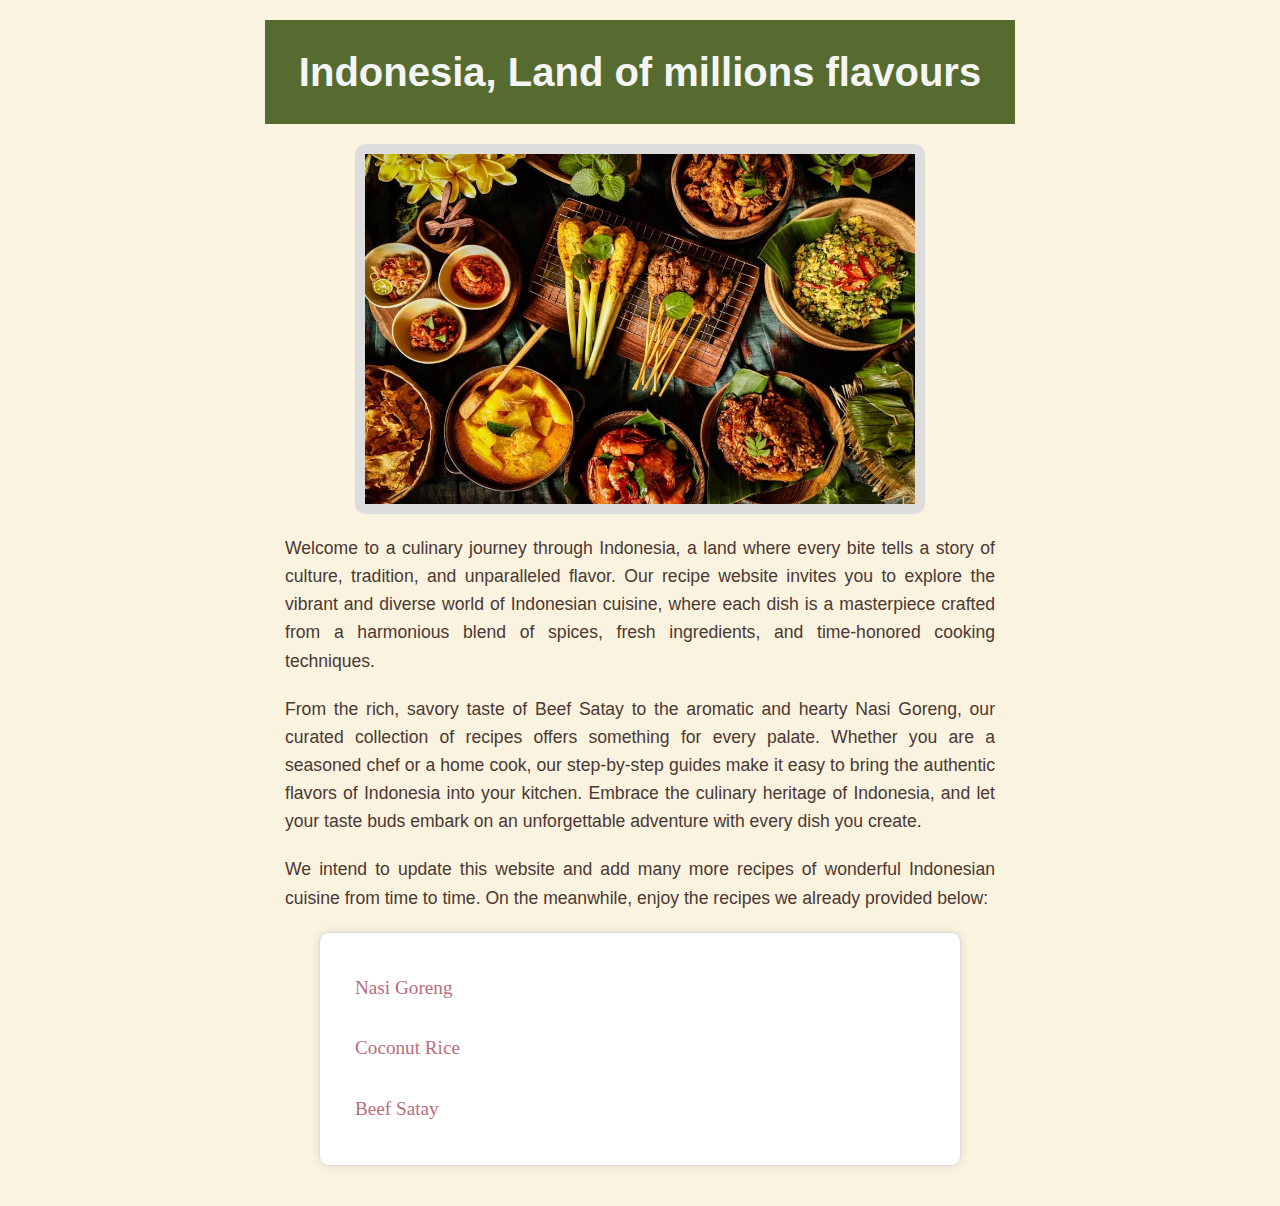
<file: index.html>
<!DOCTYPE html>
<html lang="en">
<head>
    <meta charset="UTF-8">
    <meta name="viewport" content="width=device-width, initial-scale=1.0">
    <link rel="stylesheet" href="style.css">
    <title>Indonesia, Land of millions flavours</title>
</head>

<body>
    <h1 class="title">Indonesia, Land of millions flavours</h1>
    
    <div class="headim">
    <img src="images/kuliner.jpg" height="350" width="550" />
    </div>
    
    <p class="desc">Welcome to a culinary journey through Indonesia,
         a land where every bite tells a story of culture, 
         tradition, and unparalleled flavor. Our recipe 
         website invites you to explore the vibrant and 
         diverse world of Indonesian cuisine, where each 
         dish is a masterpiece crafted from a harmonious 
         blend of spices, fresh ingredients, and time-honored 
         cooking techniques. </p> 
         
    <p class="desc">From the rich, savory taste of Beef Satay to 
        the aromatic and hearty Nasi Goreng, our 
        curated collection of recipes offers something 
        for every palate. Whether you are a seasoned 
        chef or a home cook, our step-by-step guides 
        make it easy to bring the authentic flavors of 
        Indonesia into your kitchen. Embrace the 
        culinary heritage of Indonesia, and let your 
        taste buds embark on an unforgettable adventure 
        with every dish you create.
    </p>

    <p class="desc">We intend to update this website and add many more 
        recipes of wonderful Indonesian cuisine from time 
        to time. On the meanwhile, enjoy the recipes we already
        provided below:
    </p>

    <uL class="list">
        <li><a href="recipes/nasi_goreng.html">Nasi Goreng</a></li>
        <li><a href="recipes/coconut_rice.html">Coconut Rice</a></li>
        <li><a href="recipes/beef_satay.html">Beef Satay</a></li>
    </uL>
</body>
</html>
</file>
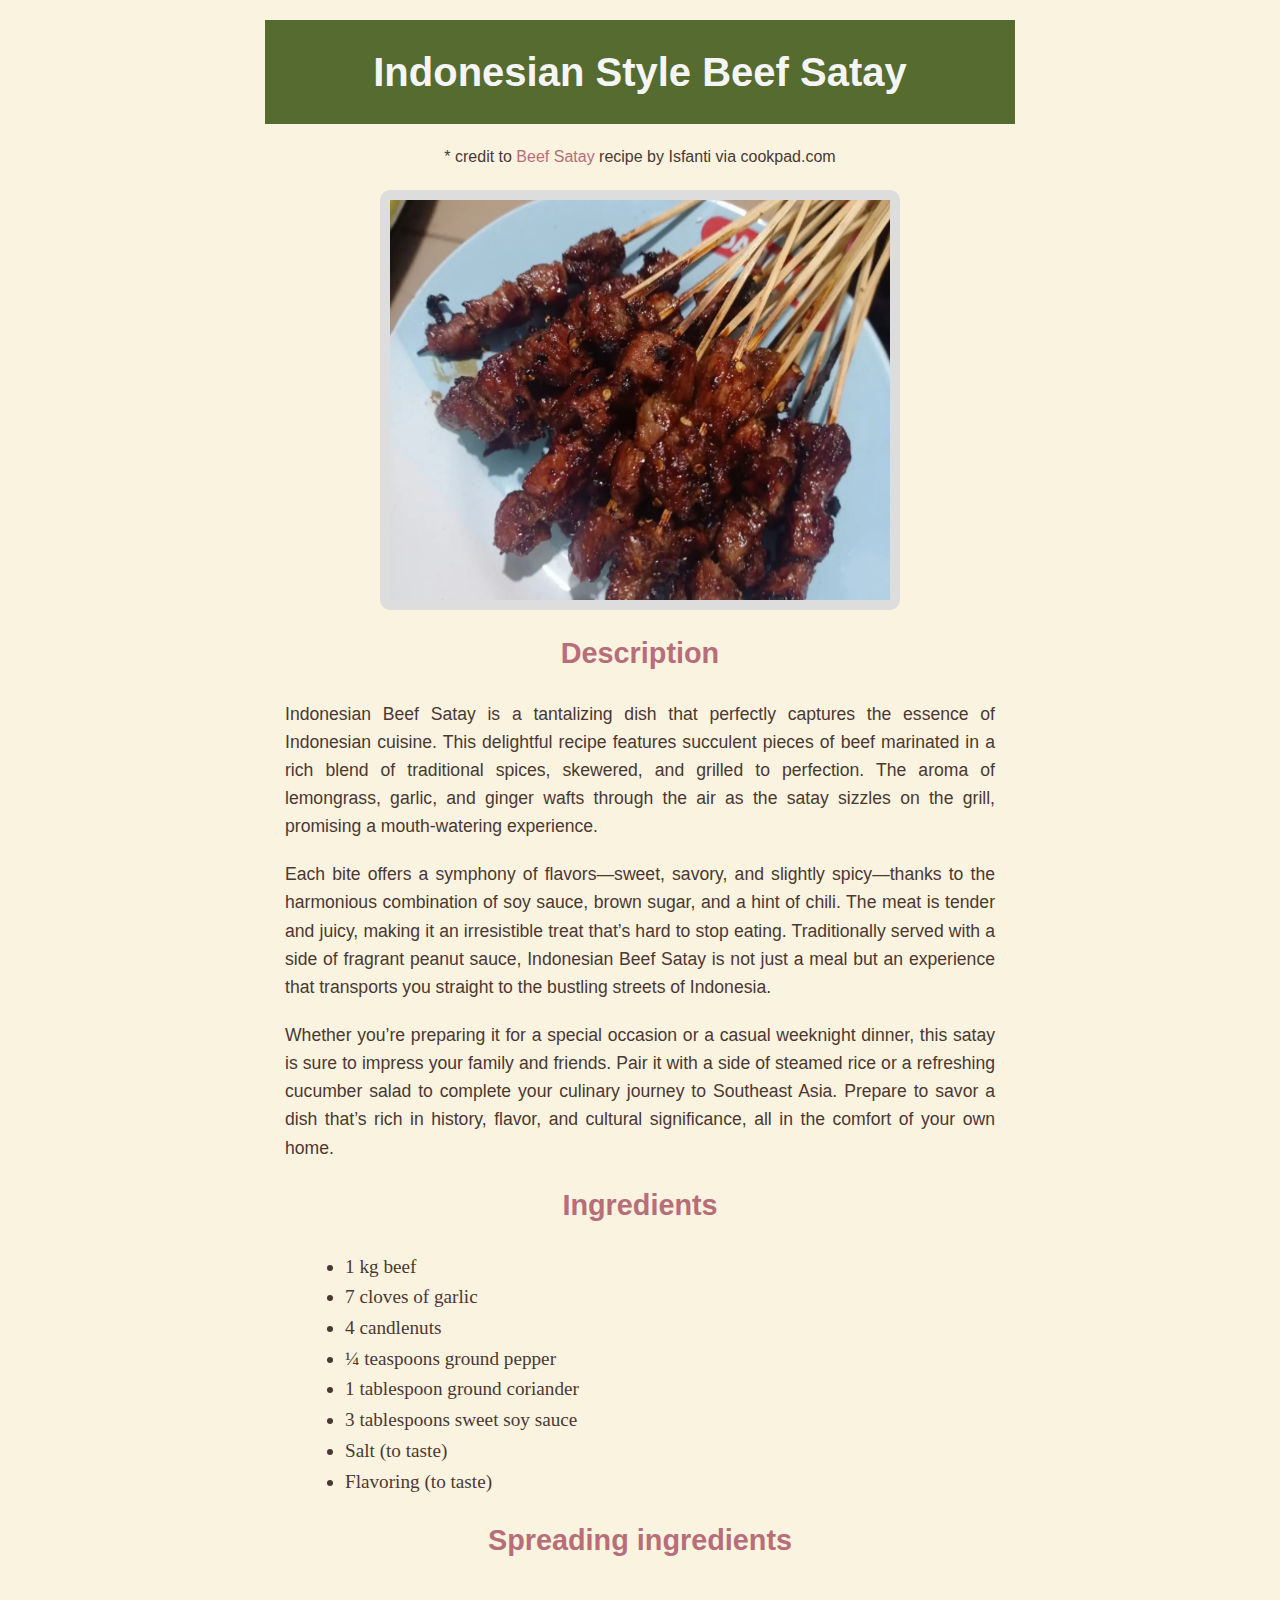
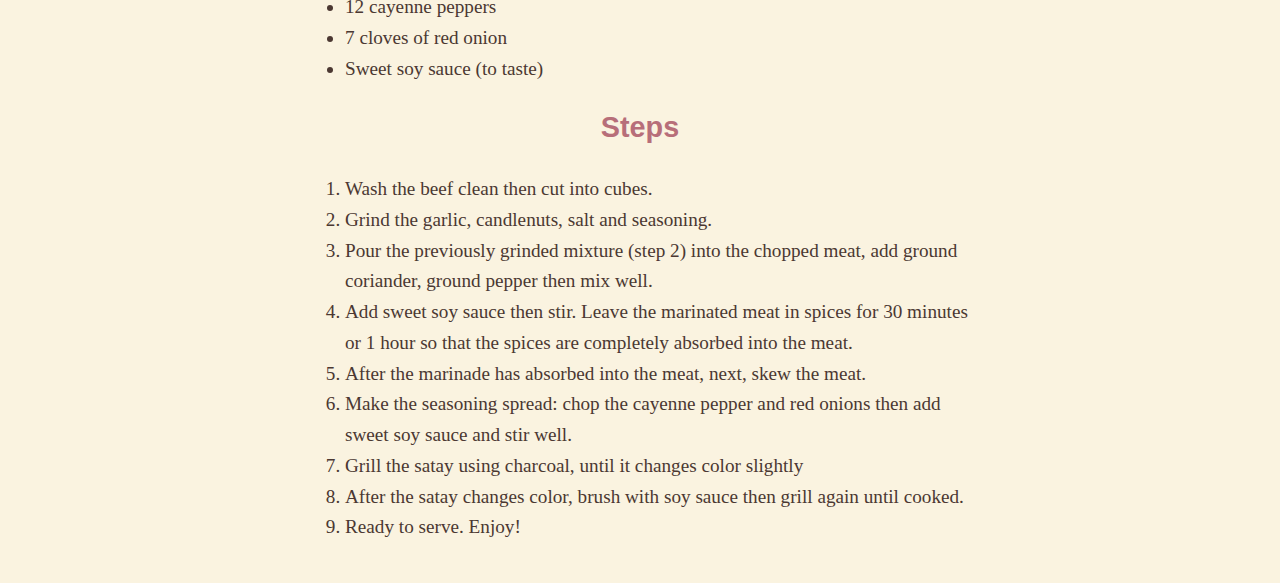
<file: recipes/beef_satay.html>
<!DOCTYPE html>
<html lang="en">
<head>
    <meta charset="UTF-8">
    <meta name="viewport" content="width=device-width, initial-scale=1.0">
    <title>Beef Satay</title>
    <link rel="stylesheet" href="beef_satay_style.css">
</head>


<body>
    <h1 class="title">Indonesian Style Beef Satay</h1>
    <p class="credit">* credit to <a href="https://cookpad.com/id/resep/16723719-sate-daging-sapi">Beef Satay</a> recipe by Isfanti via cookpad.com</p>
    <img src="images/beef_satay.jpg" alt="Beef Satay" height="400" width="500" />
    <h2 class="subtitle">Description</h2>

    <p class="desc">Indonesian Beef Satay is a tantalizing dish that 
        perfectly captures the essence of Indonesian 
        cuisine. This delightful recipe features succulent 
        pieces of beef marinated in a rich blend of 
        traditional spices, skewered, and grilled to 
        perfection. The aroma of lemongrass, garlic, 
        and ginger wafts through the air as the satay 
        sizzles on the grill, promising a mouth-watering 
        experience.</p>

    <p class="desc">Each bite offers a symphony of flavors—sweet, 
        savory, and slightly spicy—thanks to the 
        harmonious combination of soy sauce, brown sugar, 
        and a hint of chili. The meat is tender and juicy, 
        making it an irresistible treat that’s hard to 
        stop eating. Traditionally served with a side of 
        fragrant peanut sauce, Indonesian Beef Satay is 
        not just a meal but an experience that transports 
        you straight to the bustling streets of Indonesia.</p>

    <p class="desc">Whether you’re preparing it for a special 
        occasion or a casual weeknight dinner, this satay 
        is sure to impress your family and friends. 
        Pair it with a side of steamed rice or a 
        refreshing cucumber salad to complete your 
        culinary journey to Southeast Asia. Prepare to 
        savor a dish that’s rich in history, flavor, and 
        cultural significance, all in the comfort of your 
        own home.</p>

    <h2 class="subtitle">Ingredients</h2>
    <ul class="ingredients">
        <li>1 kg beef</li>
        <li>7 cloves of garlic</li>
        <li>4 candlenuts</li>
        <li>¼ teaspoons ground pepper</li>
        <li>1 tablespoon ground coriander</li>
        <li>3 tablespoons sweet soy sauce</li>
        <li>Salt (to taste)</li>
        <li>Flavoring (to taste)</li>
    </ul>

    <h3 class="subtitle">Spreading ingredients</h3>
    <ul class="ingredients">
        <li>12 cayenne peppers</li>
        <li>7 cloves of red onion</li>
        <li>Sweet soy sauce (to taste)</li>
    </ul>

    <h2 class="subtitle">Steps</h2>
    <ol class="steps">
        <li>Wash the beef clean then cut into cubes.</li>
        <li>Grind the garlic, candlenuts, salt and seasoning.</li>
        <li>Pour the previously grinded mixture (step 2) into the chopped meat, add ground coriander, ground pepper then mix well.</li>
        <li>Add sweet soy sauce then stir. Leave the marinated meat in spices for 30 minutes or 1 hour so that the spices are completely absorbed into the meat.</li>
        <li>After the marinade has absorbed into the meat, next, skew the meat.</li>
        <li>Make the seasoning spread: chop the cayenne pepper and red onions then add sweet soy sauce and stir well.</li>
        <li>Grill the satay using charcoal, until it changes color slightly</li>
        <li>After the satay changes color, brush with soy sauce then grill again until cooked.</li>
        <li>Ready to serve. Enjoy!</li>
    </ol>
</body>
</html>
</file>
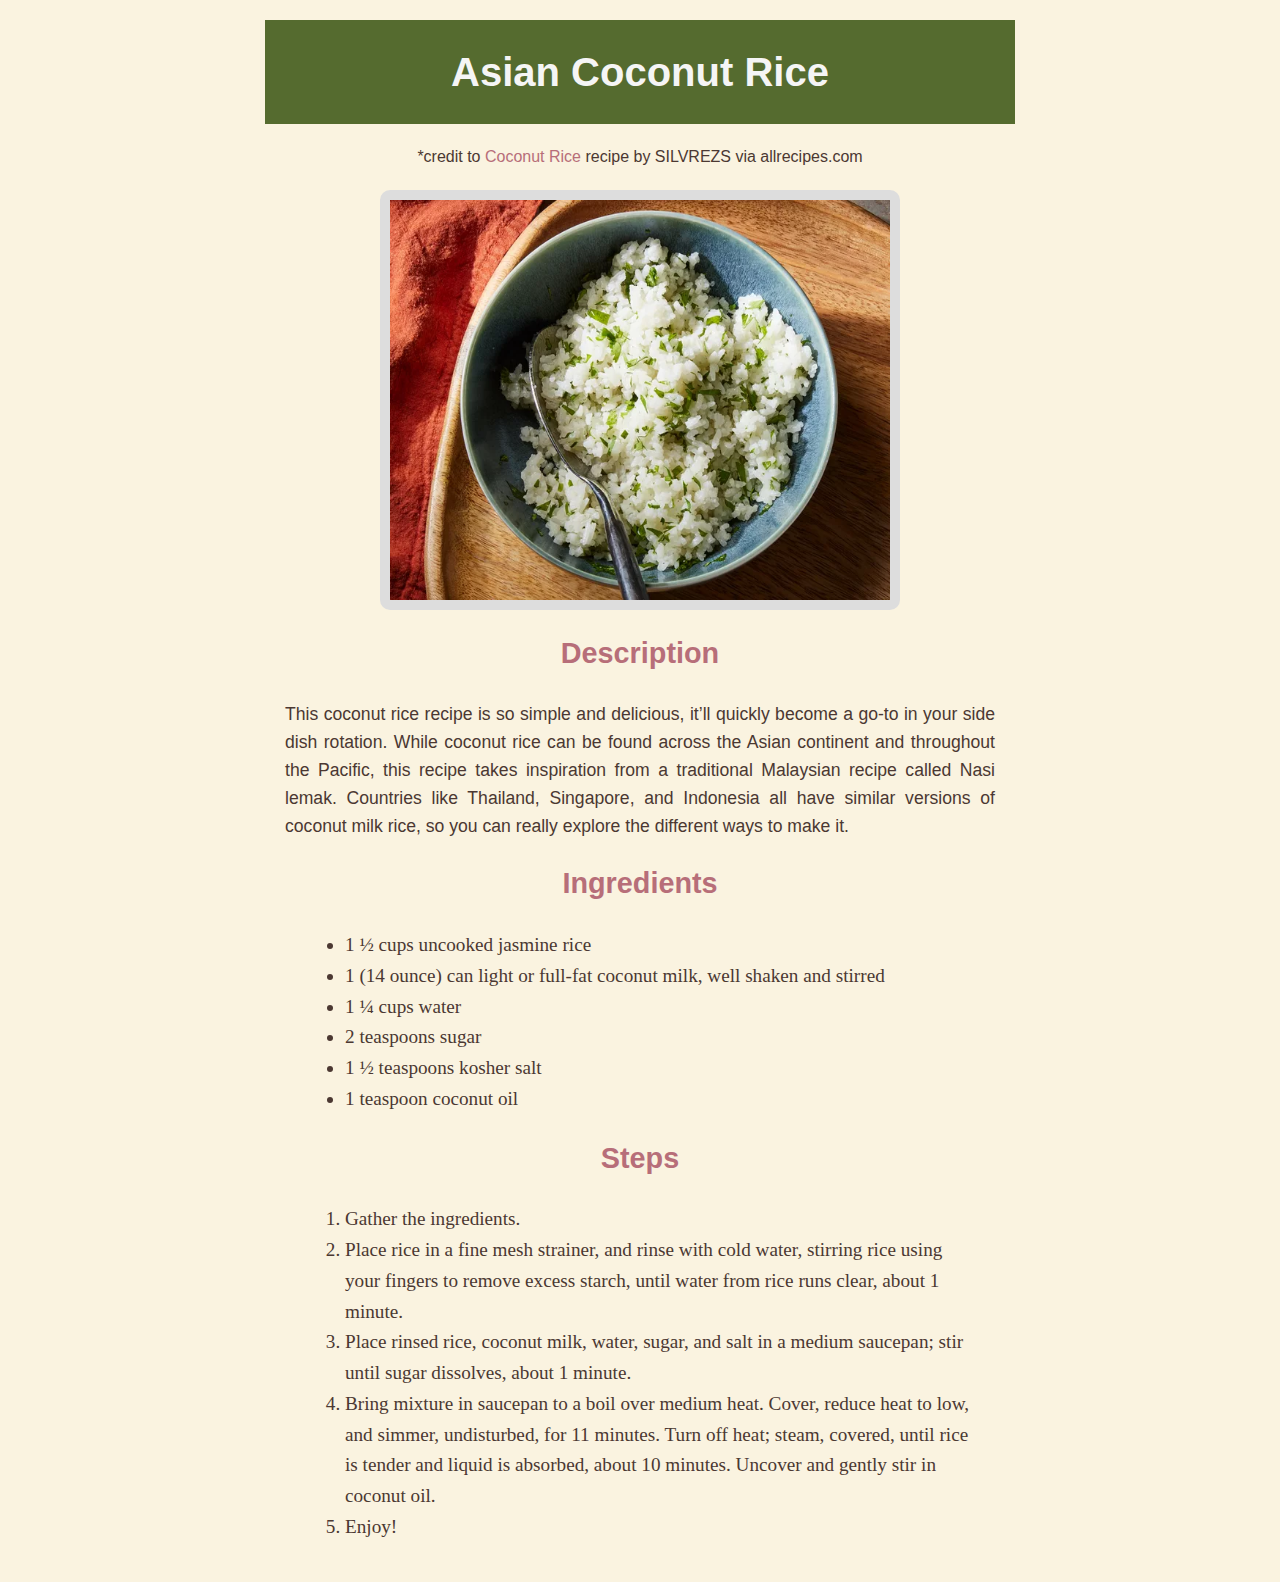
<file: recipes/coconut_rice.html>
<!DOCTYPE html>
<html lang="en">
<head>
    <meta charset="UTF-8">
    <meta name="viewport" content="width=device-width, initial-scale=1.0">
    <title>Coconut Rice</title>
    <link rel="stylesheet" href="coconut_rice_style.css">
</head>
<body>
    <h1 class="title">Asian Coconut Rice</h1>
    <p class="credit">*credit to <a href="https://www.allrecipes.com/recipe/56059/asian-coconut-rice/">Coconut Rice</a> recipe by SILVREZS via allrecipes.com</p>
    <img src="images/coconut_rice.jpg" alt="Coconut Rice" height="400" width="500" />

    <h2 class="subtitle">Description</h2>
    <p class="desc">This coconut rice recipe is so simple and delicious, 
        it’ll quickly become a go-to in your side dish rotation. 
        While coconut rice can be found across the Asian 
        continent and throughout the Pacific, this recipe takes 
        inspiration from a traditional Malaysian recipe called Nasi lemak. 
        Countries like Thailand, Singapore, and Indonesia all have similar 
        versions of coconut milk rice, so you can really explore the 
        different ways to make it.</p>


    <h2 class="subtitle">Ingredients</h2>
    <ul class="ingredients">
        <li>1 ½ cups uncooked jasmine rice</li>
        <li>1 (14 ounce) can light or full-fat 
            coconut milk, well shaken and stirred</li>
        <li>1 ¼ cups water</li>
        <li>2 teaspoons sugar</li>
        <li>1 ½ teaspoons kosher salt</li>
        <li>1 teaspoon coconut oil</li>
    </ul>

    <h2 class="subtitle">Steps</h2>
    <ol class="steps">
        <li>Gather the ingredients.</li>
        <li>Place rice in a fine mesh strainer, and 
            rinse with cold water, stirring rice using 
            your fingers to remove excess starch, 
            until water from rice runs clear, about 1 
            minute.</li>
        <li>Place rinsed rice, coconut milk, water, 
            sugar, and salt in a medium saucepan; 
            stir until sugar dissolves, about 1 minute.</li>
        <li>Bring mixture in saucepan to a boil over medium heat. Cover, reduce heat to low, and simmer, undisturbed, for 11 minutes. Turn off heat; steam, covered, until rice is tender and liquid is absorbed, about 10 minutes. Uncover and gently stir in coconut oil.</li>
        <li>Enjoy!</li>

    </ol>
</body>
</html>
</file>
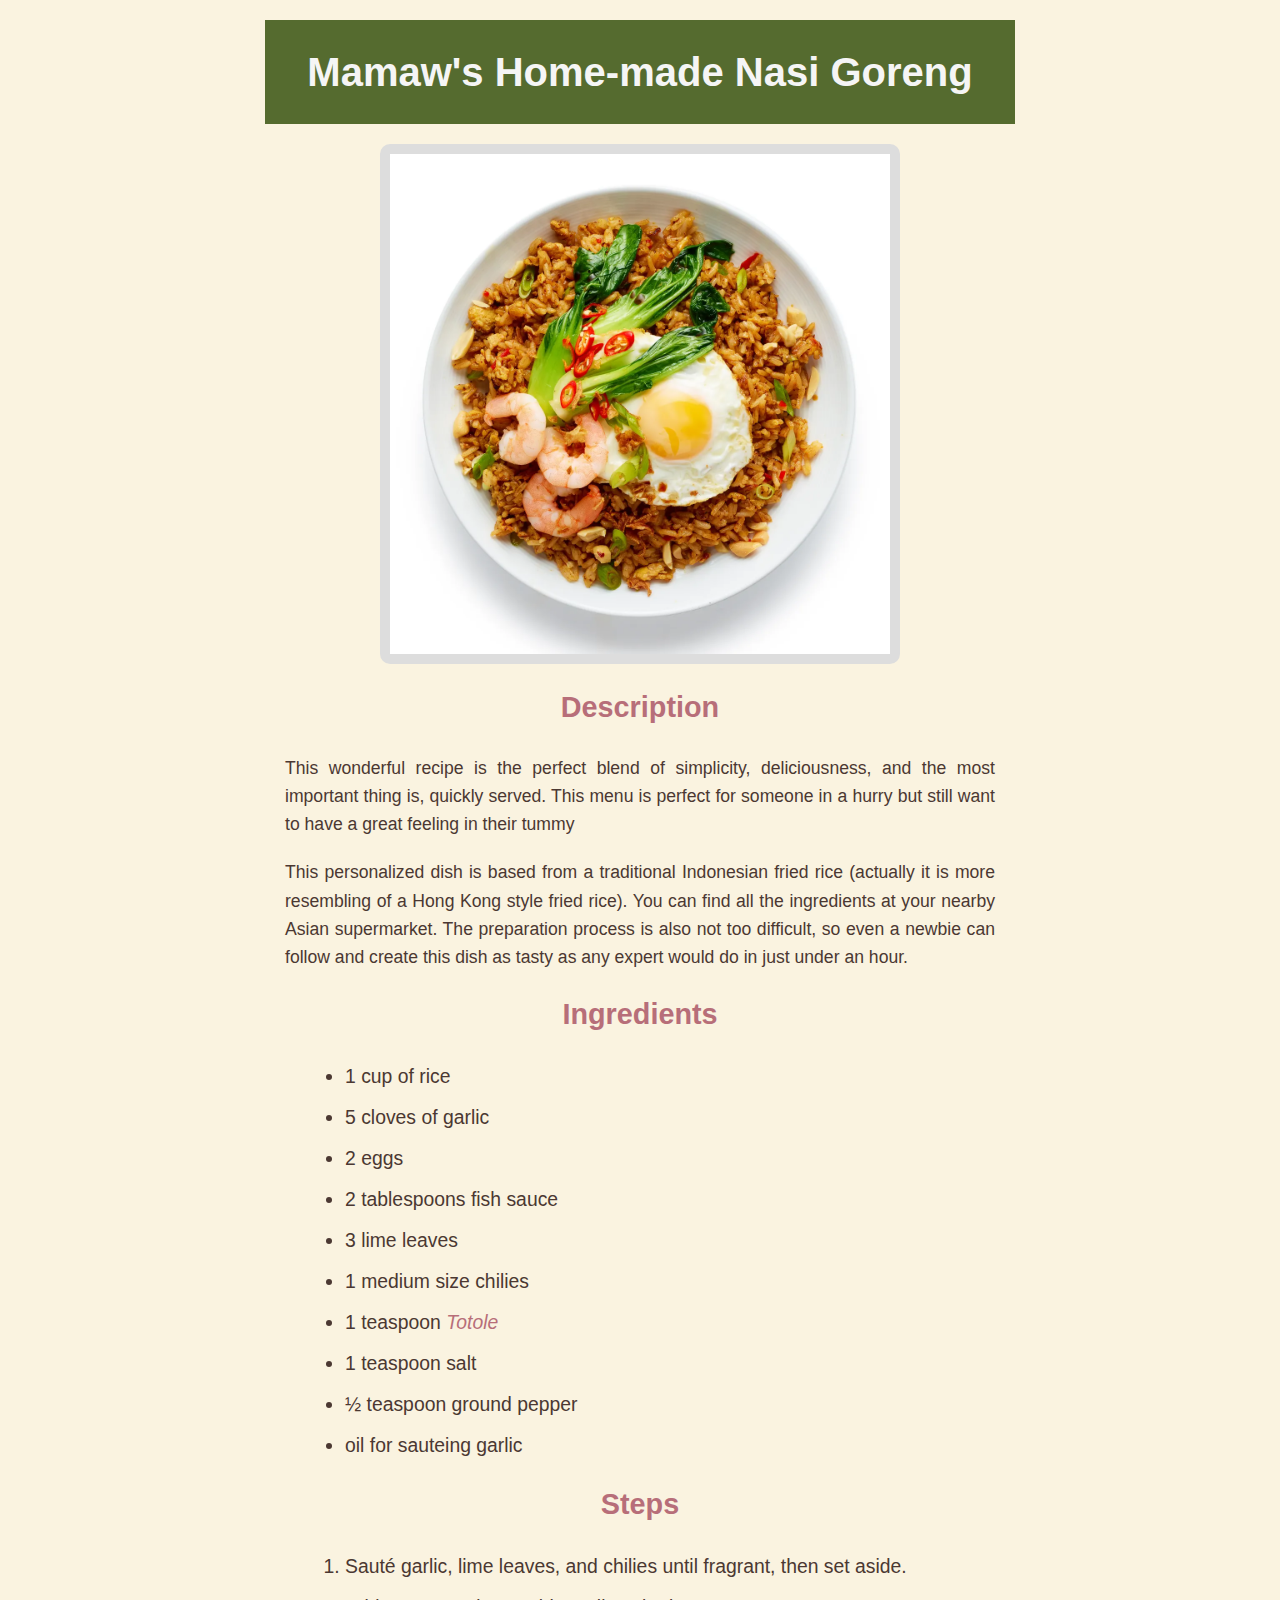
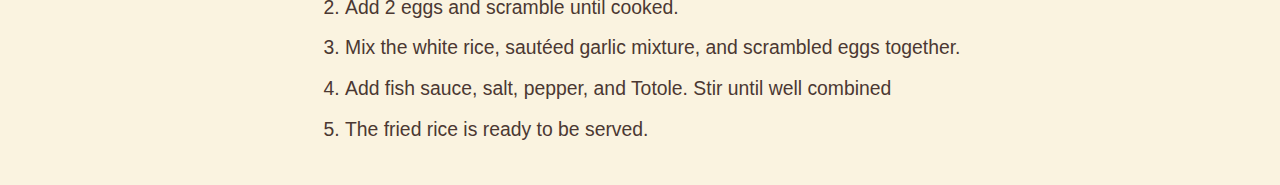
<file: recipes/nasi_goreng.html>
<!DOCTYPE html>
<html lang="en">
<head>
    <meta charset="UTF-8">
    <meta name="viewport" content="width=device-width, initial-scale=1.0">
    <title>Mamaw's Home-made Nasi Goreng</title>
    <link rel="stylesheet" href="nasi_goreng_style.css">
</head>
<body>
    <h1 class="title">Mamaw's Home-made Nasi Goreng</h1>

    
    <img src="images/nasi_goreng.jpg" alt="Nasi Goreng" height="500" width="500" />
    
    
    <h2>Description</h2>

    <p class="desc">This wonderful recipe is the perfect blend of 
        simplicity, deliciousness, and the most
        important thing is, quickly served. This menu 
        is perfect for someone in a hurry but still
        want to have a great feeling in their tummy</p>

    <p class="desc">This personalized dish is based from a 
        traditional Indonesian fried rice (actually it 
        is more resembling of a Hong Kong style fried rice).
        You can find all the ingredients at your nearby
        Asian supermarket. The preparation process is also
        not too difficult, so even a newbie can follow and
        create this dish as tasty as any expert would do 
        in just under an hour. 

    </p>

    <h2>Ingredients</h2>
    <ul class="list">
        <li>1 cup of rice</li>
        <li>5 cloves of garlic</li>
        <li>2 eggs</li>
        <li>2 tablespoons fish sauce</li>
        <li>3 lime leaves</li>
        <li>1 medium size chilies</li>
        <li>1 teaspoon <a href="https://www.tokogembira.nl/nl/tags/totole-kaldu-jamur-mushroom-bouillon/"><em>Totole</em></a></li>
        <li>1 teaspoon salt</li>
        <li>½ teaspoon ground pepper</li>
        <li>oil for sauteing garlic</li>
    </ul>

    <h2>Steps</h2>
    <ol class="list2">
        <li>Sauté garlic, lime leaves, and chilies until fragrant, then set aside.</li>
        <li>Add 2 eggs and scramble until cooked.</li>
        <li>Mix the white rice, sautéed garlic mixture, and scrambled eggs together.</li>
        <li>Add fish sauce, salt, pepper, and Totole. Stir until well combined</li>
        <li>The fried rice is ready to be served.</li>
    </ol>
</body>
</html>
</file>
<file: style.css>
/* General Styles */
body {
    font-family: 'Georgia', serif;
    background-color: #faf3e0;
    color: #4b3832;
    margin: 0;
    padding: 0;
    line-height: 1.6;
}

/* Title Styles */
.title {
    color: whitesmoke;
    background-color: darkolivegreen;
    font-size: 2.5em;
    text-align: center;
    font-family: 'Trebuchet MS', sans-serif;
    padding: 20px 0;
    margin: 0;
}

/* Header Image Container */
.headim {
    text-align: center;
    margin: 20px 0;
}

/* Description Paragraphs */
.desc {
    font-size: 1.1em;
    font-family: 'Lucida Sans', 'Lucida Sans Regular', 'Lucida Grande', 'Lucida Sans Unicode', Geneva, Verdana, sans-serif;
    text-align: justify;
    margin: 20px;
}

/* List Styles */
.list {
    background-color: #fff;
    font-size: 1.2em;
    margin: 20px auto;
    padding: 20px;
    list-style-type: none;
    border-radius: 10px;
    box-shadow: 0 0 10px rgba(0, 0, 0, 0.1);
    max-width: 600px;
    border: 1px solid #ddd;
}

.list li {
    color: #4b3832;
    margin: 10px 0;
    font-family: 'Georgia', serif;
}

.list li a {
    color: #b76e79;
    text-decoration: none;
    padding: 10px 15px;
    display: block;
    border-radius: 5px;
    transition: background-color 0.3s, color 0.3s;
}

.list li a:hover {
    background-color: #f0e1d2;
    color: #4b3832;
}

/* Image Styles */
img {
    display: block;
    margin: 20px auto;
    border: 10px solid #ddd;
    border-radius: 10px;
}

/* Responsive Design for Larger Screens */
@media screen and (min-width: 768px) {
    body {
        max-width: 750px;
        margin: auto;
        padding: 20px;
    }
}
</file>
<file: recipes/beef_satay_style.css>
/* General Styles */
body {
    font-family: 'Georgia', serif;
    background-color: #faf3e0;
    color: #4b3832;
    margin: 0;
    padding: 0;
    line-height: 1.6;
}

/* Title Styles */
.title {
    color: whitesmoke;
    background-color: darkolivegreen;
    font-size: 2.5em;
    text-align: center;
    font-family: 'Trebuchet MS', sans-serif;
    padding: 20px 0;
    margin: 0;
}

/* Credit Styling */
.credit {
    font-size: 1em;
    text-align: center;
    margin: 20px;
    font-family: 'Lucida Sans', 'Lucida Sans Regular', 'Lucida Grande', 'Lucida Sans Unicode', Geneva, Verdana, sans-serif;
}

.credit a {
    color: #b76e79;
    text-decoration: none;
}

.credit a:hover {
    text-decoration: underline;
}

/* Subtitle Styling */
.subtitle {
    font-family: 'Trebuchet MS', sans-serif;
    color: #b76e79;
    text-align: center;
    margin-top: 20px;
    font-size: 1.8em;
}

/* Description Paragraphs */
.desc {
    font-size: 1.1em;
    font-family: 'Lucida Sans', 'Lucida Sans Regular', 'Lucida Grande', 'Lucida Sans Unicode', Geneva, Verdana, sans-serif;
    text-align: justify;
    margin: 20px;
}

/* Ingredients and Steps List Styling */
.ingredients, .steps {
    font-size: 1.2em;
    margin: 20px 40px;
}

/* Image Styling */
img {
    display: block;
    margin: 20px auto;
    border: 10px solid #ddd;
    border-radius: 10px;
}

/* Responsive Design for Larger Screens */
@media screen and (min-width: 768px) {
    body {
        max-width: 750px;
        margin: auto;
        padding: 20px;
    }
}
</file>
<file: recipes/coconut_rice_style.css>
/* General Styles */
body {
    font-family: 'Georgia', serif;
    background-color: #faf3e0;
    color: #4b3832;
    margin: 0;
    padding: 0;
    line-height: 1.6;
}

/* Title Styles */
.title {
    color: whitesmoke;
    background-color: darkolivegreen;
    font-size: 2.5em;
    text-align: center;
    font-family: 'Trebuchet MS', sans-serif;
    padding: 20px 0;
    margin: 0;
}

/* Credit Styling */
.credit {
    font-size: 1em;
    text-align: center;
    margin: 20px;
    font-family: 'Lucida Sans', 'Lucida Sans Regular', 'Lucida Grande', 'Lucida Sans Unicode', Geneva, Verdana, sans-serif;
}

.credit a {
    color: #b76e79;
    text-decoration: none;
}

.credit a:hover {
    text-decoration: underline;
}

/* Subtitle Styling */
.subtitle {
    font-family: 'Trebuchet MS', sans-serif;
    color: #b76e79;
    text-align: center;
    margin-top: 20px;
    font-size: 1.8em;
}

/* Description Paragraphs */
.desc {
    font-size: 1.1em;
    font-family: 'Lucida Sans', 'Lucida Sans Regular', 'Lucida Grande', 'Lucida Sans Unicode', Geneva, Verdana, sans-serif;
    text-align: justify;
    margin: 20px;
}

/* Ingredients and Steps List Styling */
.ingredients, .steps {
    font-size: 1.2em;
    margin: 20px 40px;
}

/* Image Styling */
img {
    display: block;
    margin: 20px auto;
    border: 10px solid #ddd;
    border-radius: 10px;
}

/* Responsive Design for Larger Screens */
@media screen and (min-width: 768px) {
    body {
        max-width: 750px;
        margin: auto;
        padding: 20px;
    }
}
</file>
<file: recipes/nasi_goreng_style.css>
body {
    font-family: 'Georgia', serif;
    background-color: #faf3e0;
    color: #4b3832;
    margin: 0;
    padding: 0;
    line-height: 1.6;
}

/* Title Styles */
.title {
    color: whitesmoke;
    background-color: darkolivegreen;
    font-size: 2.5em;
    text-align: center;
    font-family: 'Trebuchet MS', sans-serif;
    padding: 20px 0;
    margin: 0;
}

h2 {
    font-family: 'Trebuchet MS', sans-serif;
    color: #b76e79;
    text-align: center;
    font-size: 1.8em;
    margin-top: 20px;
}

p {
    margin: 0 20px 20px 20px;
    font-size: 1.1em;
    font-family: 'Lucida Sans', 'Lucida Sans Regular', 'Lucida Grande', 'Lucida Sans Unicode', Geneva, Verdana, sans-serif;
    text-align: justify;
}

ul, ol {
    margin: 0 40px 20px 40px;
    font-size: 1.1em;
    font-family: 'Lucida Sans', 'Lucida Sans Regular', 'Lucida Grande', 'Lucida Sans Unicode', Geneva, Verdana, sans-serif;
}

li {
    margin: 10px 0;
    font-size: 1.1em;
    font-family: 'Lucida Sans', 'Lucida Sans Regular', 'Lucida Grande', 'Lucida Sans Unicode', Geneva, Verdana, sans-serif;
}


img {
    display: block;
    margin: 20px auto;
    border: 10px solid #ddd;
    border-radius: 10px;
}

a {
    color: #b76e79;
    text-decoration: none;
}

a:hover {
    text-decoration: underline;
}

@media screen and (min-width: 768px) {
    body {
        max-width: 750px;
        margin: auto;
        padding: 20px;
    }
}
</file>
